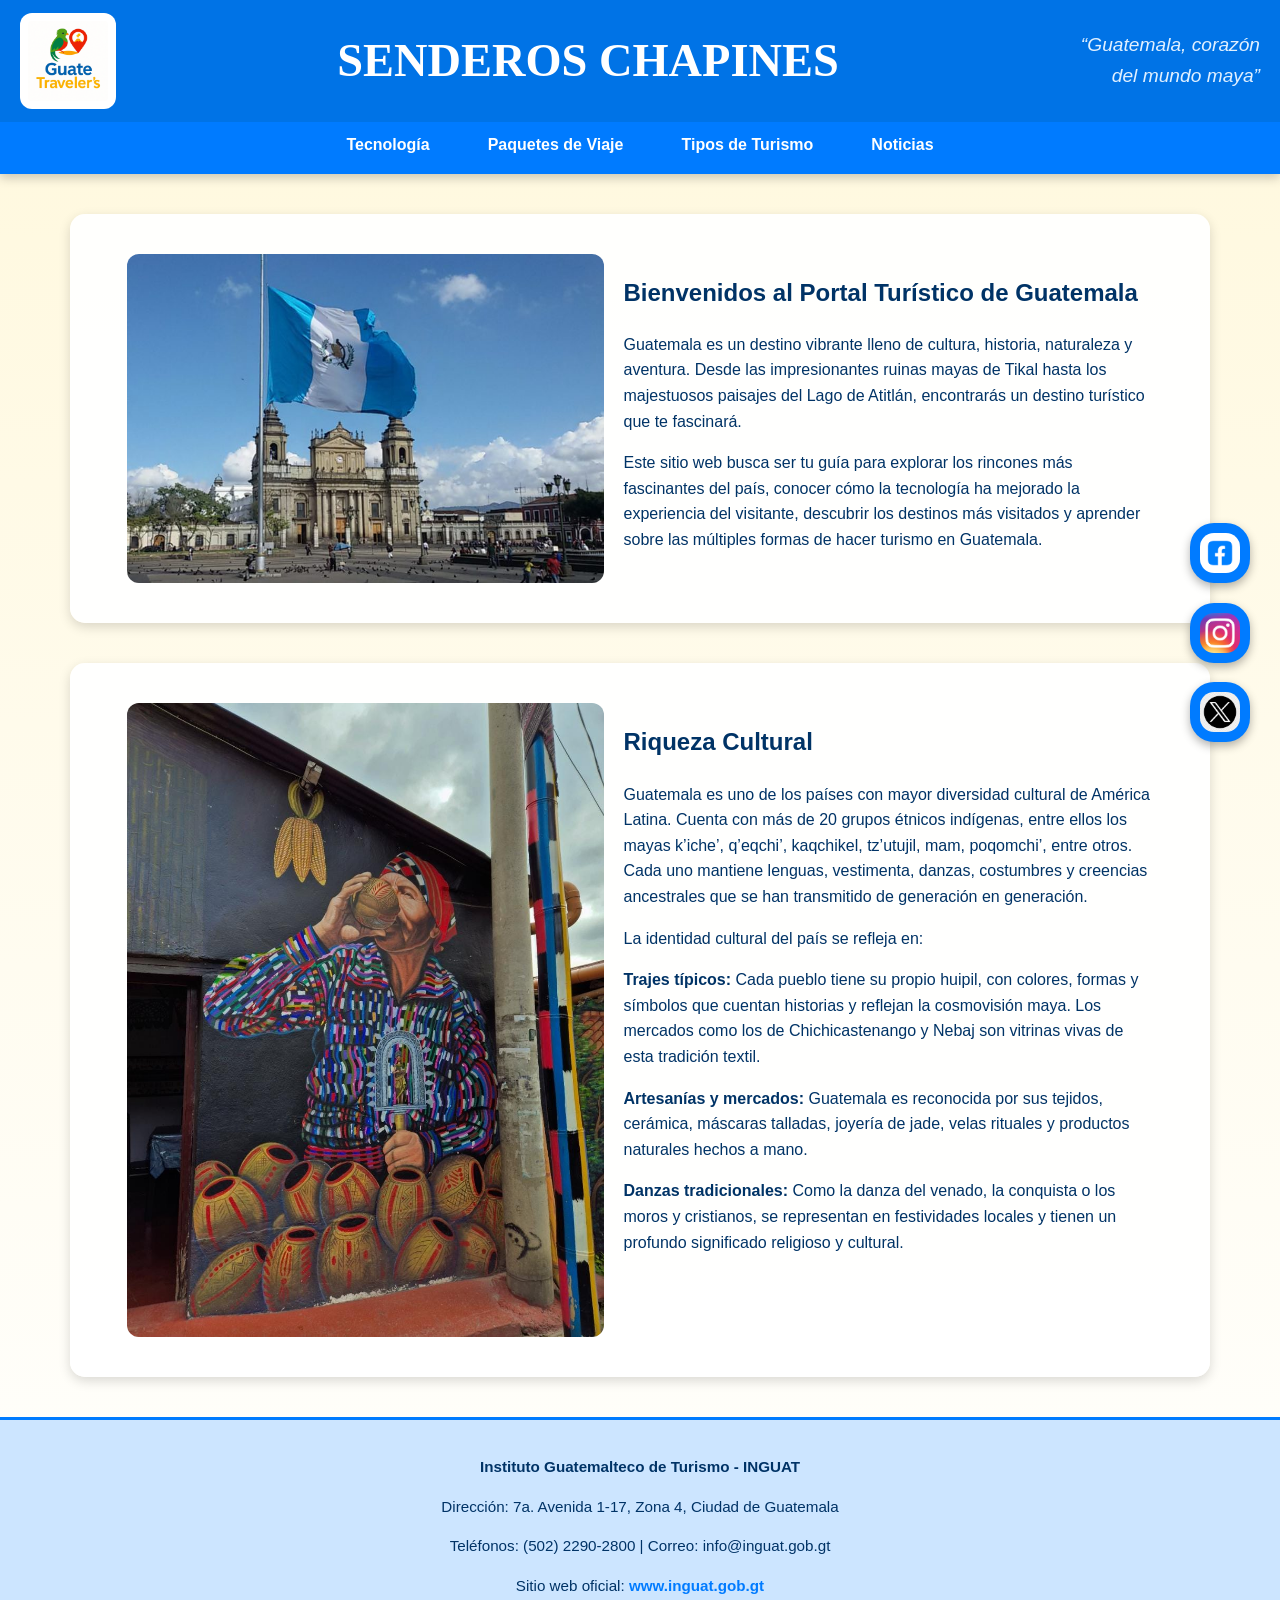
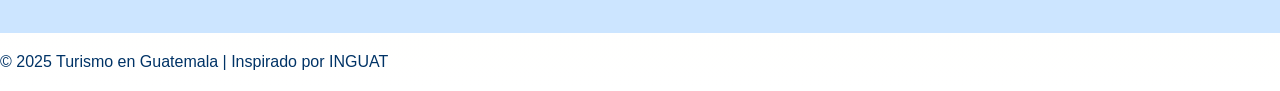
<file: index.html>
<!DOCTYPE html>
<html lang="es">
<head>
  <meta charset="UTF-8">
  <title>SENDEROS CHAPINES</title>
  <link rel="stylesheet" href="estilos.css">
  <meta name="viewport" content="width=device-width, initial-scale=1.0">
</head>

<body>

  <div class="social-float">
    <a href="https://www.facebook.com/inguatoficial" target="_blank" title="Facebook INGUAT">
      <img src="facebook.png" alt="Facebook">
    </a>
    <a href="https://www.instagram.com/inguatoficial?igsh=MTVkb3gxNWR1aDBhdQ==" target="_blank" title="Instagram INGUAT">
      <img src="instagram.png" alt="Instagram">
    </a>
    <a href="https://x.com/InguatPrensa?t=ZmftBN-IQ_9A4PfMtldeyg&s=08" target="_blank" title="Twitter INGUAT">
      <img src="twitter.png" alt="Twitter">
    </a>
  </div>

  <header>
    <div class="encabezado-superior">
      <img src="logo.jpg.png" alt="Logo Turismo Guatemala" class="logo">
      <h1>SENDEROS CHAPINES</h1>
      <div class="frase-turismo">
        <p>“Guatemala, corazón del mundo maya”</p>
      </div>
    </div>

    <nav>
      <ul>
        <li><a href="tecnologia.html">Tecnología</a></li>
        <li><a href="lugares.html">Paquetes de Viaje</a></li>
        <li><a href="tipos.html">Tipos de Turismo</a></li>
        <li><a href="noticias.html">Noticias</a></li>
      </ul>
    </nav>
  </header>

  <section>
    <div class="contenido">
      <img src="guate.jpg" alt="Paisaje de Guatemala">
      <div class="texto">
        <h2>Bienvenidos al Portal Turístico de Guatemala</h2>
        <p>Guatemala es un destino vibrante lleno de cultura, historia, naturaleza y aventura. Desde las impresionantes ruinas mayas de Tikal hasta los majestuosos paisajes del Lago de Atitlán, encontrarás un destino turístico que te fascinará.</p>
        <p>Este sitio web busca ser tu guía para explorar los rincones más fascinantes del país, conocer cómo la tecnología ha mejorado la experiencia del visitante, descubrir los destinos más visitados y aprender sobre las múltiples formas de hacer turismo en Guatemala.</p>
      </div>
    </div>
  </section>

  <section>
    <div class="contenido">
      <img src="foto 14.jpg" alt="Cultura Guatemalteca">
      <div class="texto">
        <h2>Riqueza Cultural</h2>
        <p>Guatemala es uno de los países con mayor diversidad cultural de América Latina. Cuenta con más de 20 grupos étnicos indígenas, entre ellos los mayas k’iche’, q’eqchi’, kaqchikel, tz’utujil, mam, poqomchi’, entre otros. Cada uno mantiene lenguas, vestimenta, danzas, costumbres y creencias ancestrales que se han transmitido de generación en generación.</p>
        <p>La identidad cultural del país se refleja en:</p>
        <p><strong>Trajes típicos:</strong> Cada pueblo tiene su propio huipil, con colores, formas y símbolos que cuentan historias y reflejan la cosmovisión maya. Los mercados como los de Chichicastenango y Nebaj son vitrinas vivas de esta tradición textil.</p>
        <p><strong>Artesanías y mercados:</strong> Guatemala es reconocida por sus tejidos, cerámica, máscaras talladas, joyería de jade, velas rituales y productos naturales hechos a mano.</p>
        <p><strong>Danzas tradicionales:</strong> Como la danza del venado, la conquista o los moros y cristianos, se representan en festividades locales y tienen un profundo significado religioso y cultural.</p>        
      </div>
    </div>
  </section>

  <div class="banner-contacto">
    <p><strong>Instituto Guatemalteco de Turismo - INGUAT</strong></p>
    <p>Dirección: 7a. Avenida 1-17, Zona 4, Ciudad de Guatemala</p>
    <p>Teléfonos: (502) 2290-2800 | Correo: info@inguat.gob.gt</p>
    <p>Sitio web oficial: <a href="https://www.inguat.gob.gt" target="_blank">www.inguat.gob.gt</a></p>
  </div>

<footer class="credito-final">
  <p>&copy; 2025 Turismo en Guatemala | Inspirado por INGUAT</p>
</footer>

  <!-- BOTÓN SUBIR -->
  <button id="btn-subir" title="Subir arriba">&#8679;</button>

  <script>
    const btnSubir = document.getElementById("btn-subir");

    window.onscroll = function () {
      if (document.body.scrollTop > 400 || document.documentElement.scrollTop > 400) {
        btnSubir.style.display = "block";
      } else {
        btnSubir.style.display = "none";
      }
    };

    btnSubir.addEventListener("click", function () {
      window.scrollTo({ top: 0, behavior: "smooth" });
    });
  </script>

</body>
</html>
</file>
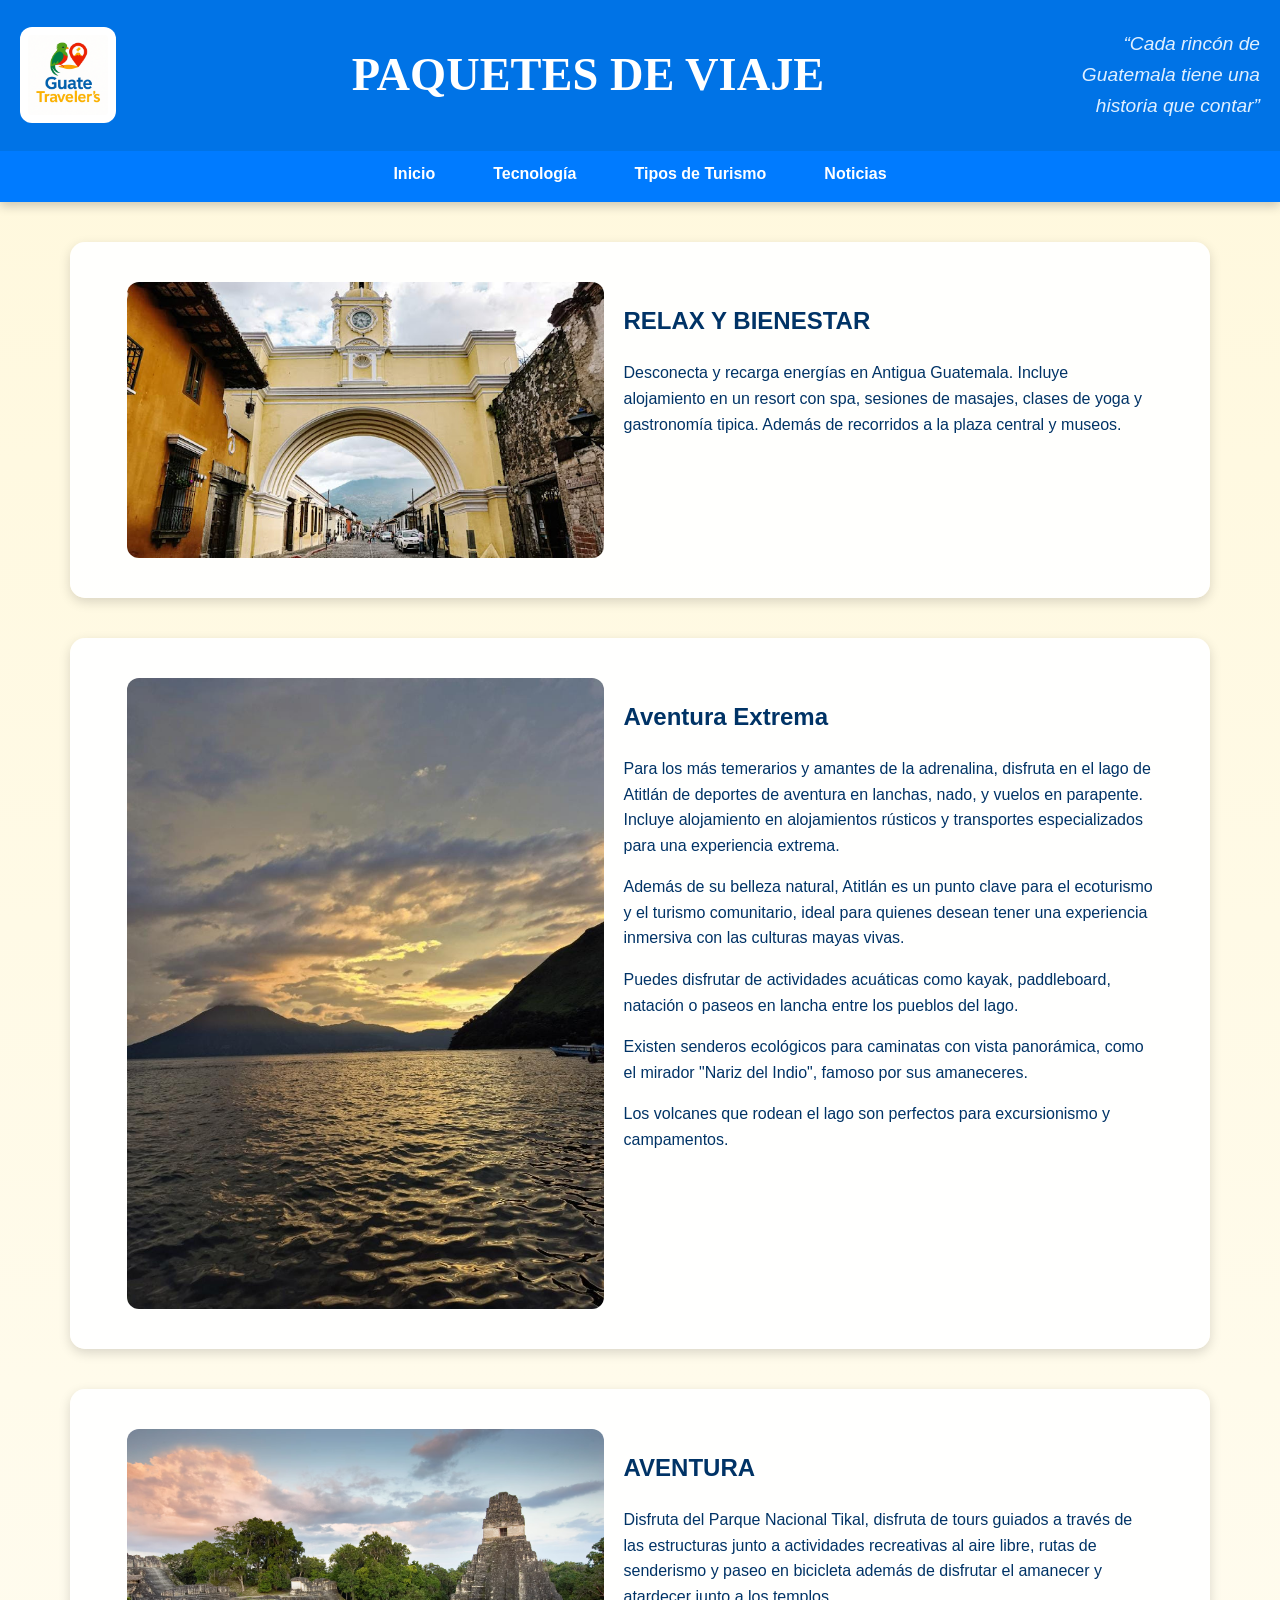
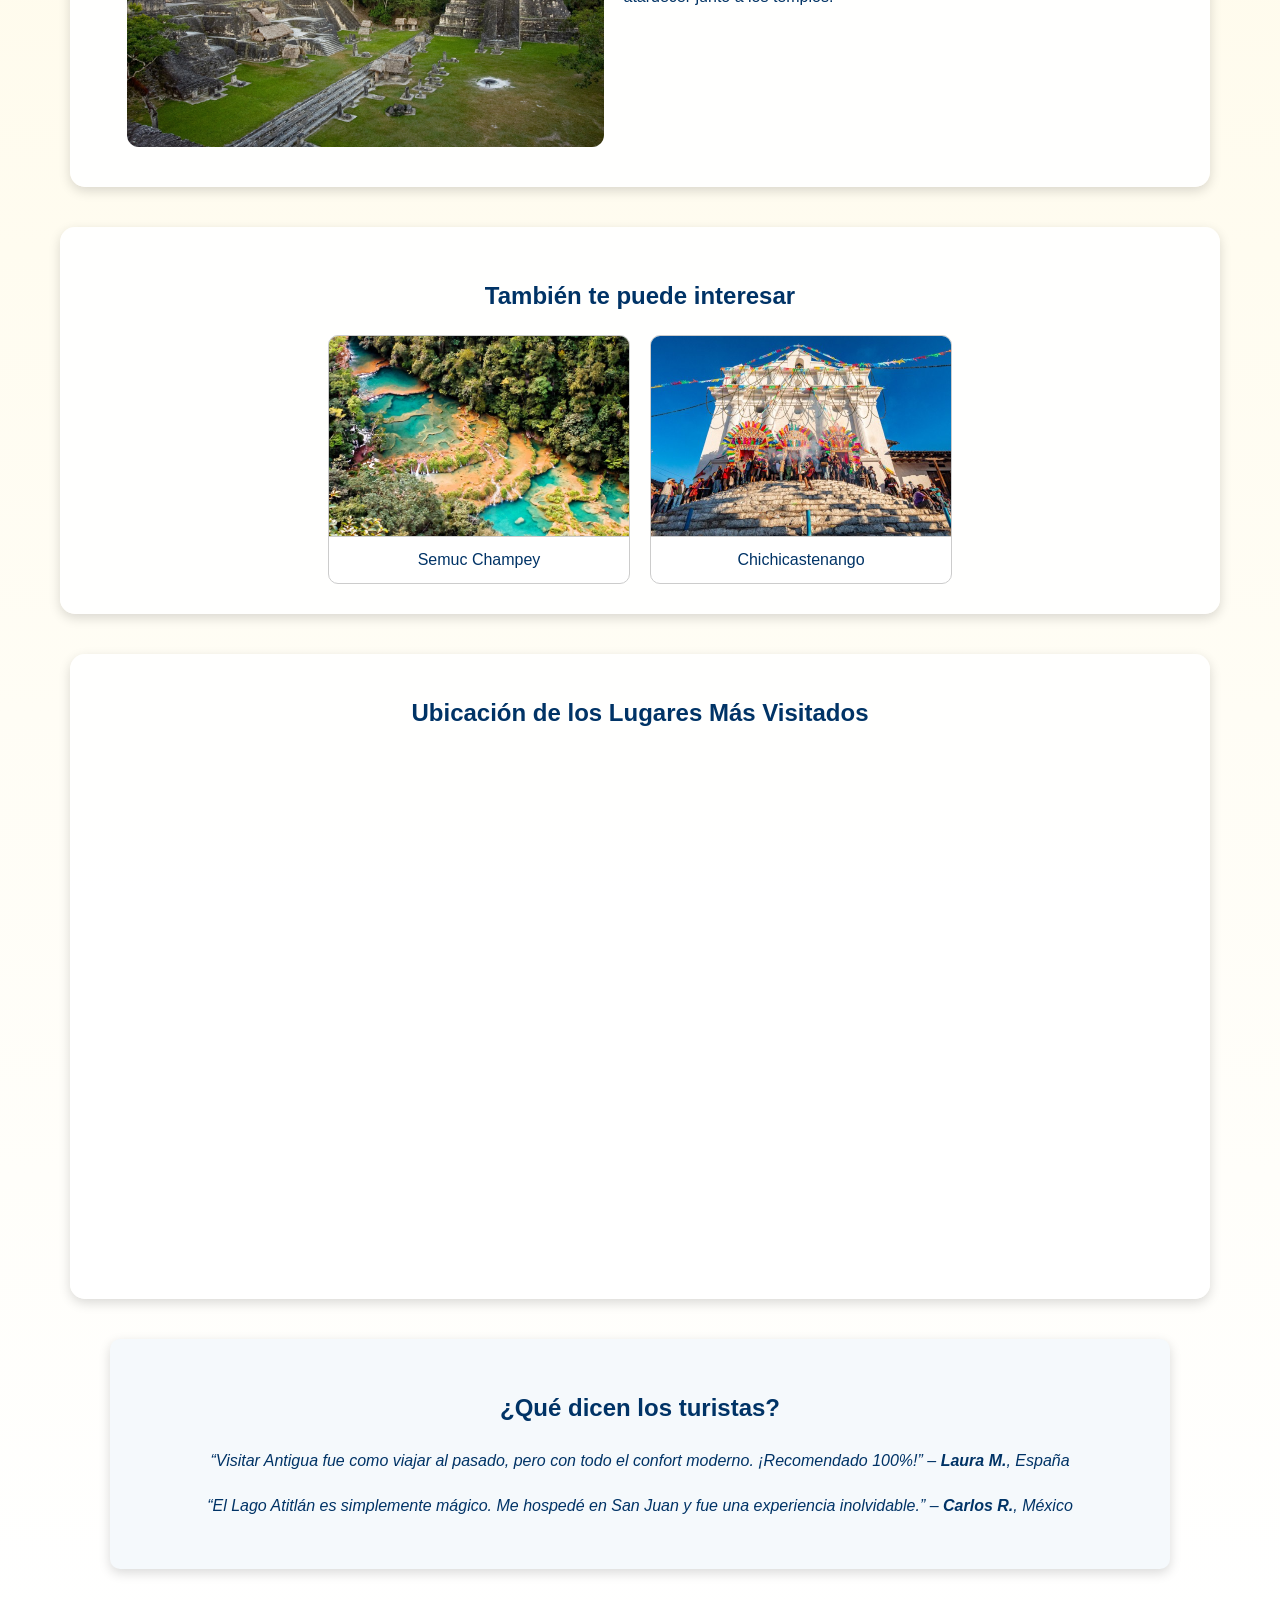
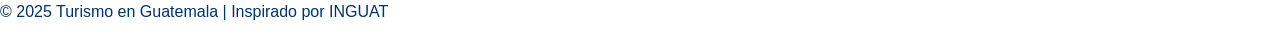
<file: lugares.html>
<!DOCTYPE html>
<html lang="es">
<head>
  <meta charset="UTF-8">
  <title>PAQUETES DE VIAJE</title>
  <link rel="stylesheet" href="estilos.css">
  <meta name="viewport" content="width=device-width, initial-scale=1.0">
</head>
<body>

<header>
  <div class="encabezado-superior">
    <img src="logo.jpg.png" alt="Logo Turismo Guatemala" class="logo">
    <h1>PAQUETES DE VIAJE</h1>
    <div class="frase-turismo">
      <p>“Cada rincón de Guatemala tiene una historia que contar”</p>
    </div>
  </div>

  <nav>
    <ul>
      <li><a href="index.html">Inicio</a></li>
      <li><a href="tecnologia.html">Tecnología</a></li>
      <li><a href="tipos.html">Tipos de Turismo</a></li>
      <li><a href="noticias.html">Noticias</a></li>
    </ul>
  </nav>
</header>

<section>
  <div class="contenido">
    <img src="foto 8.jpg" alt="Antigua Guatemala">
     <div class="texto">
      <h2>RELAX Y BIENESTAR</h2>
      <p>Desconecta y recarga energías en Antigua Guatemala. Incluye alojamiento en un resort con spa, sesiones de masajes, clases de yoga y gastronomía tipica. Además de recorridos a la plaza central y museos.</p>
    </div>
  </div>
</section>

<section>
  <div class="contenido">
    <img src="foto 3.jpg" alt="Lago de Atitlán">
    <div class="texto">
      <h2>Aventura Extrema</h2>
<p>Para los más temerarios y amantes de la adrenalina, disfruta en el lago de Atitlán de deportes de aventura en lanchas, nado, y vuelos en parapente. Incluye alojamiento en alojamientos rústicos y transportes especializados para una experiencia extrema.</p>

<p>Además de su belleza natural, Atitlán es un punto clave para el ecoturismo y el turismo comunitario, ideal para quienes desean tener una experiencia inmersiva con las culturas mayas vivas.</p>

<p>Puedes disfrutar de actividades acuáticas como kayak, paddleboard, natación o paseos en lancha entre los pueblos del lago.</p>

<p>Existen senderos ecológicos para caminatas con vista panorámica, como el mirador "Nariz del Indio", famoso por sus amaneceres.</p>

<p>Los volcanes que rodean el lago son perfectos para excursionismo y campamentos.</p>
    </div>
  </div>
</section>

<section>
  <div class="contenido">
    <img src="foto 13.jpg" alt="Ruinas de Tikal">
    <div class="texto">
      <h2>AVENTURA</h2>
      <p>Disfruta del Parque Nacional Tikal, disfruta de tours guiados a través de las estructuras junto a actividades recreativas al aire libre, rutas de senderismo y paseo en bicicleta además de disfrutar el amanecer y atardecer junto a los templos.</p>
    </div>
  </div>
</section>

<section class="otros-destinos">
  <h2>También te puede interesar</h2>
  <div class="tarjetas-interes">
    <div class="tarjeta">
      <img src="semuc champey.png" alt="Semuc Champey">
      <p>Semuc Champey</p>
    </div>
    <div class="tarjeta">
      <img src="iglesia.png" alt="Chichicastenango">
      <p>Chichicastenango</p>
    </div>
  </div>
</section>

<section>
  <h2 style="text-align:center;">Ubicación de los Lugares Más Visitados</h2>
  <div style="text-align:center; margin-bottom: 40px;">
    <iframe src="https://www.google.com/maps/d/u/0/embed?mid=10vLr3m_M1CY86P5dCxdg0iq3eDVu9ZQ&ehbc=2E312F" width="90%" height="480" style="border:0; border-radius: 12px;"></iframe>
  </div>
</section>

<section class="testimonios">
  <h2>¿Qué dicen los turistas?</h2>
  <div class="testimonio">
    <p>“Visitar Antigua fue como viajar al pasado, pero con todo el confort moderno. ¡Recomendado 100%!” – <strong>Laura M.</strong>, España</p>
  </div>
  <div class="testimonio">
    <p>“El Lago Atitlán es simplemente mágico. Me hospedé en San Juan y fue una experiencia inolvidable.” – <strong>Carlos R.</strong>, México</p>
  </div>
</section>


<footer class="credito-final">
  <p>&copy; 2025 Turismo en Guatemala | Inspirado por INGUAT</p>
</footer>
<button id="btn-subir" title="Subir arriba">&#8679;</button>
<script>
  const btnSubir = document.getElementById("btn-subir");

  // Mostrar botón al hacer scroll
  window.onscroll = function () {
    if (document.body.scrollTop > 400 || document.documentElement.scrollTop > 400) {
      btnSubir.style.display = "block";
    } else {
      btnSubir.style.display = "none";
    }
  };

  // Scroll suave hacia arriba
  btnSubir.addEventListener("click", function () {
    window.scrollTo({ top: 0, behavior: "smooth" });
  });
</script>


</body>
</html>
</file>
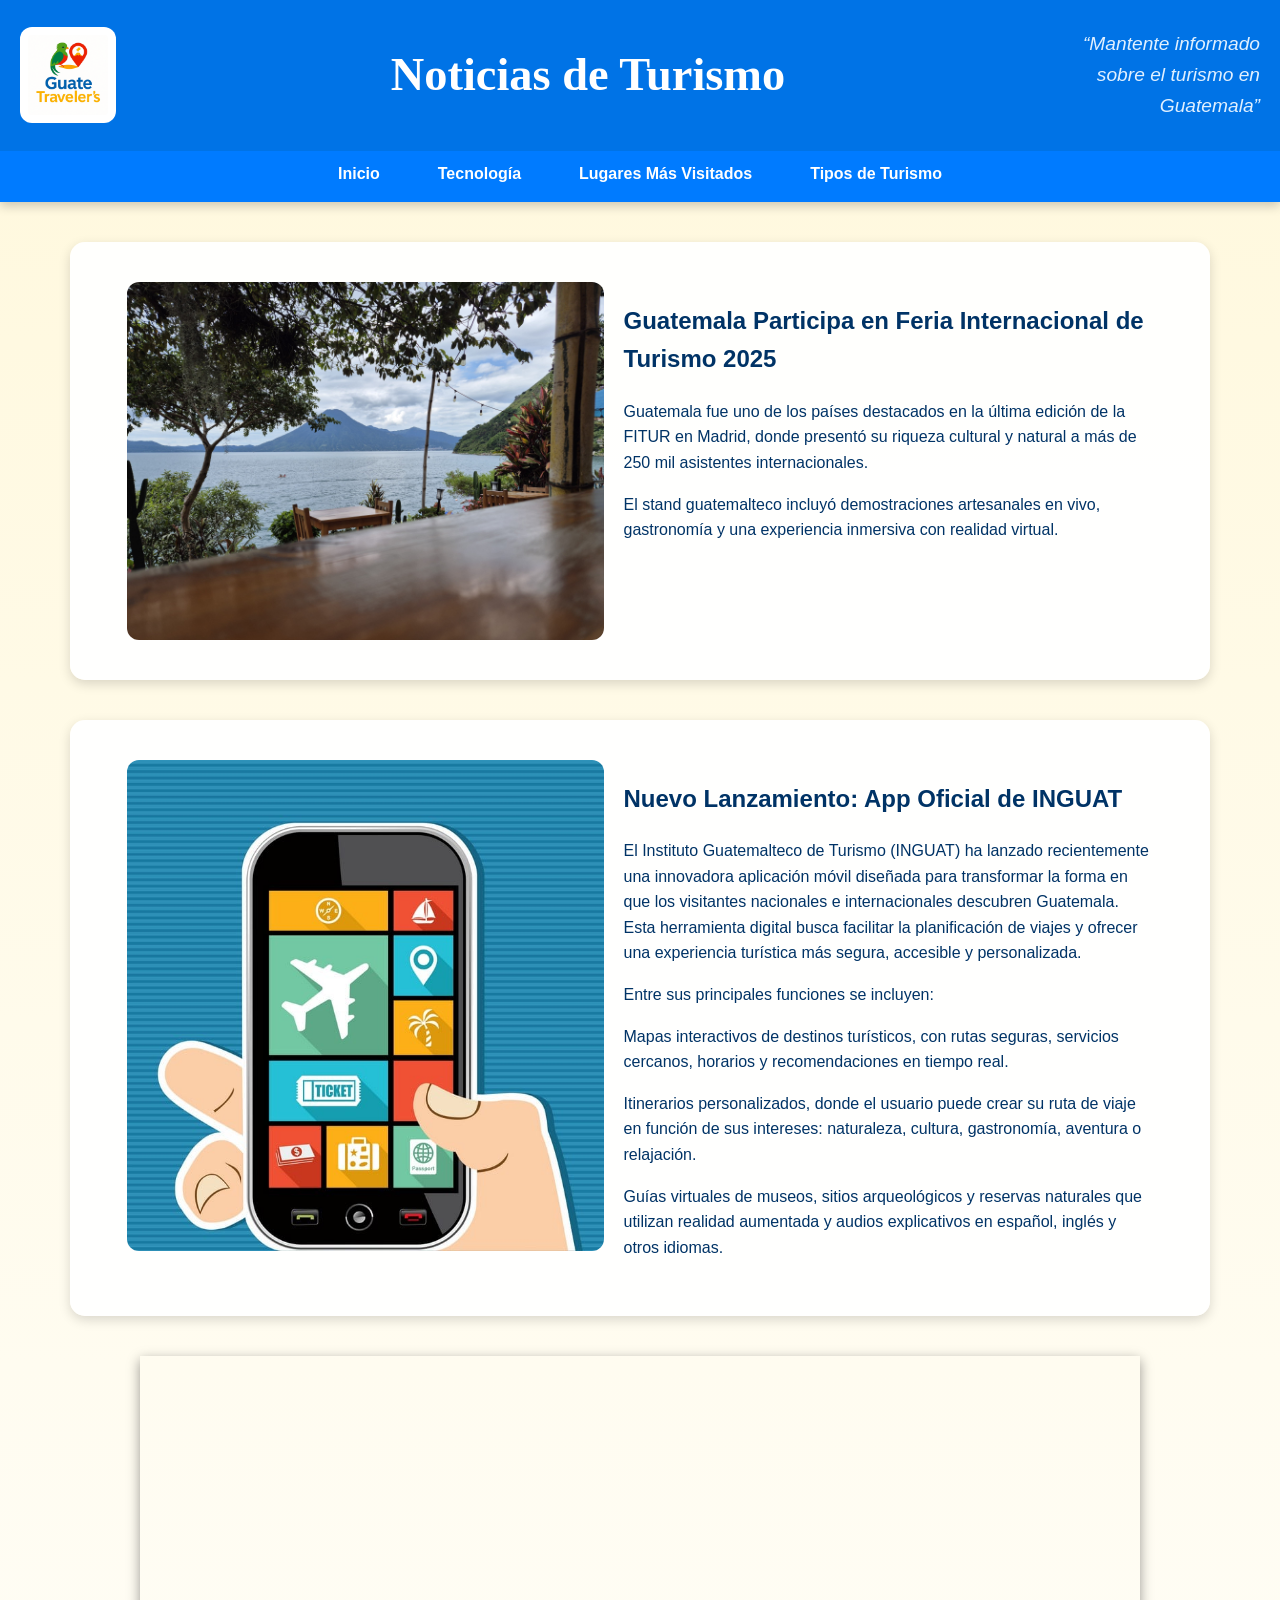
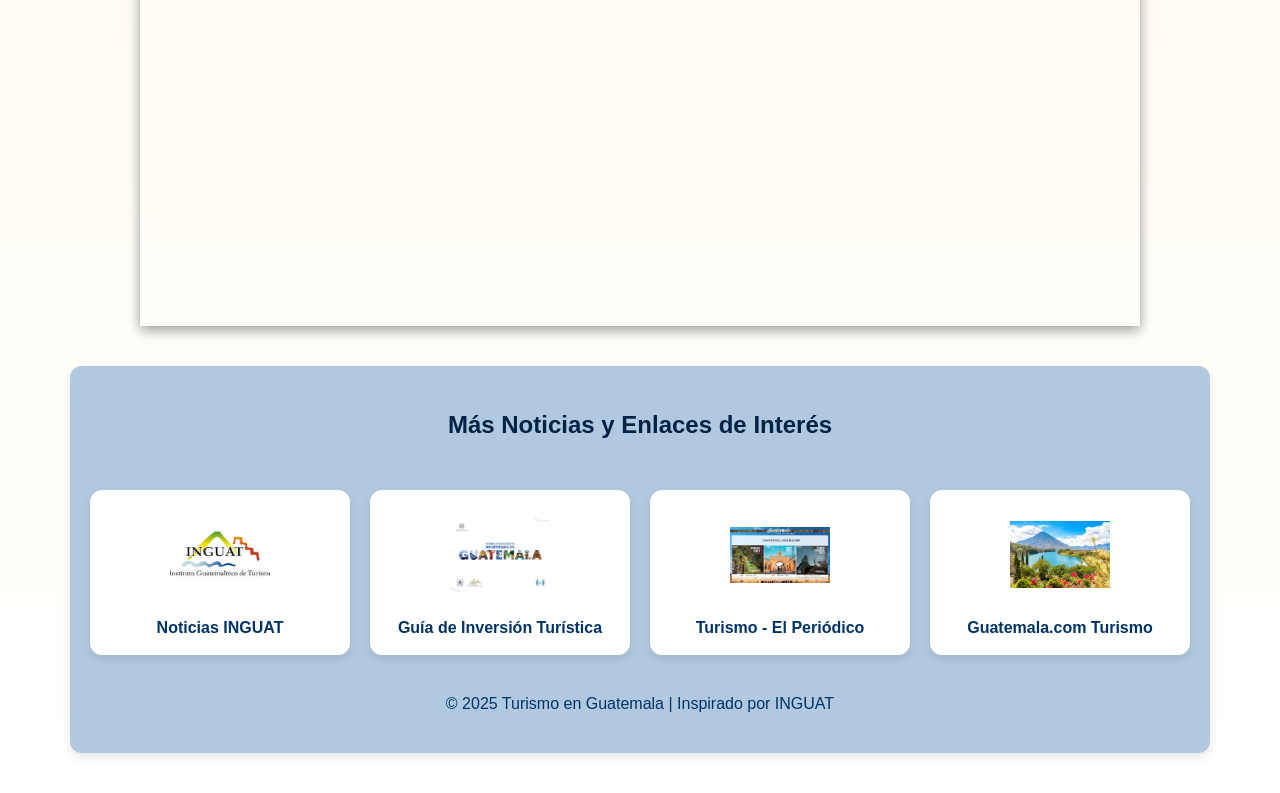
<file: noticias.html>
<!DOCTYPE html>
<html lang="es">
<head>
  <meta charset="UTF-8">
  <title>Noticias de Turismo</title>
  <link rel="stylesheet" href="estilos.css">
  <meta name="viewport" content="width=device-width, initial-scale=1.0">
</head>
<body>

<header>
  <div class="encabezado-superior">
    <img src="logo.jpg.png" alt="Logo Turismo Guatemala" class="logo">
    <h1>Noticias de Turismo</h1>
    <div class="frase-turismo">
      <p>“Mantente informado sobre el turismo en Guatemala”</p>
    </div>
  </div>

  <nav>
    <ul>
      <li><a href="index.html">Inicio</a></li>
      <li><a href="tecnologia.html">Tecnología</a></li>
      <li><a href="lugares.html">Lugares Más Visitados</a></li>
      <li><a href="tipos.html">Tipos de Turismo</a></li>
    </ul>
  </nav>
</header>

<section>
  <div class="contenido">
    <img src="foto 15.jpg" alt="Feria de turismo en Guatemala">
    <div class="texto">
      <h2>Guatemala Participa en Feria Internacional de Turismo 2025</h2>
      <p>Guatemala fue uno de los países destacados en la última edición de la FITUR en Madrid, donde presentó su riqueza cultural y natural a más de 250 mil asistentes internacionales.</p>
      <p>El stand guatemalteco incluyó demostraciones artesanales en vivo, gastronomía y una experiencia inmersiva con realidad virtual.</p>
    </div>
  </div>
</section>

<section>
  <div class="contenido">
    <img src="app.jpg" alt="Nueva App INGUAT">
    <div class="texto">
      <h2>Nuevo Lanzamiento: App Oficial de INGUAT</h2>
      <p>El Instituto Guatemalteco de Turismo (INGUAT) ha lanzado recientemente una innovadora aplicación móvil diseñada para transformar la forma en que los visitantes nacionales e internacionales descubren Guatemala. Esta herramienta digital busca facilitar la planificación de viajes y ofrecer una experiencia turística más segura, accesible y personalizada.</p>

<p>Entre sus principales funciones se incluyen:</p>

<p> Mapas interactivos de destinos turísticos, con rutas seguras, servicios cercanos, horarios y recomendaciones en tiempo real.</p>

<p> Itinerarios personalizados, donde el usuario puede crear su ruta de viaje en función de sus intereses: naturaleza, cultura, gastronomía, aventura o relajación.</p>

<p> Guías virtuales de museos, sitios arqueológicos y reservas naturales que utilizan realidad aumentada y audios explicativos en español, inglés y otros idiomas.</p>

    </div>
  </div>
</section>

<div class="video-fijo">
  <iframe src="https://www.youtube.com/embed/KIuXuPI0Ux0" allowfullscreen></iframe>
</div>
<div class="noticias-extra">
  <h2>Más Noticias y Enlaces de Interés</h2>
  <div class="grid-noticias">
    <a href="https://inguat.gob.gt/es/prensa/noticias-recientes.html" target="_blank" class="noticia-card">
      <img src="logo inguat.png" alt="Noticias INGUAT">
      <p>Noticias INGUAT</p>
    </a>

    <a href="https://inguat.gob.gt/es/documentos/guia-de-inversion-turistica.html" target="_blank" class="noticia-card">
      <img src="turismoo.png" alt="Guía de Inversión Turística">
      <p>Guía de Inversión Turística</p>
    </a>

    <a href="https://www.elperiodico.com/es/lugares/guatemala-30760" target="_blank" class="noticia-card">
      <img src="prensa.png" alt="El Periódico">
      <p>Turismo - El Periódico</p>
    </a>

    <a href="https://guatemala.com/turismo/" target="_blank" class="noticia-card">
      <img src="guateeee.png" alt="Guatemala.com">
      <p>Guatemala.com Turismo</p>
    </a>
  </div>
</section>


<footer class="credito-final">
  <p>&copy; 2025 Turismo en Guatemala | Inspirado por INGUAT</p>
</footer>
<button id="btn-subir" title="Subir arriba">&#8679;</button>
<script>
  const btnSubir = document.getElementById("btn-subir");
  // Mostrar botón al hacer scroll
  window.onscroll = function () {
    if (document.body.scrollTop > 400 || document.documentElement.scrollTop > 400) {
      btnSubir.style.display = "block";
    } else {
      btnSubir.style.display = "none";
    }
  };

  // Scroll suave hacia arriba
  btnSubir.addEventListener("click", function () {
    window.scrollTo({ top: 0, behavior: "smooth" });
  });
</script>
</body>
</html>
</file>
<file: estilos.css>
/* Tipografía general */
body {
  font-family: 'Helvetica', sans-serif;
  line-height: 1.6;
  margin: 0;
  padding: 0;
  background: linear-gradient(to bottom, #fff8dc, #ffffff);
  color: #003366;
}

/* Encabezado */
header {
  background-color: #007BFF;
  color: white;
  box-shadow: 0 4px 10px rgba(0,0,0,0.2);
  padding-bottom: 1em;
}

/* Encabezado superior */
.encabezado-superior {
  display: flex;
  align-items: center;
  justify-content: space-between;
  flex-wrap: wrap;
  padding: 10px 20px;
  background-color: #0073e6;
  text-align: center;
}

.encabezado-superior h1 {
  font-family: 'Playfair Display', serif;
  font-size: 2.9em;
  margin: 0.3em 0;
  flex: 1;
  text-align: center;
  color: white;
}

/* Frase turística */
.frase-turismo {
  font-style: italic;
  font-size: 1.2em;
  color: #e0f0ff;
  max-width: 200px;
  text-align: right;
}

/* Menú de navegación */
nav ul {
  display: flex;
  justify-content: center;
  list-style: none;
  padding: 0;
  margin: 10px 0 0 0;
  flex-wrap: wrap;
}

nav ul li {
  margin: 0 15px;
}

nav ul li a {
  color: white;
  text-decoration: none;
  font-weight: bold;
  padding: 8px 14px;
  border-radius: 6px;
  transition: background-color 0.3s;
}

nav ul li a:hover,
nav ul li a:focus,
nav ul li a:active {
  background-color: black;
  color: white;
}

/* Logo */
.logo {
  height: auto;
  max-height: 80px;
  width: auto;
  max-width: 100%;
  background-color: white;
  padding: 8px;
  border-radius: 12px;
}

/* Secciones principales */
section {
  max-width: 1100px;
  margin: 40px auto;
  padding: 20px;
  background-color: rgba(255,255,255,0.95);
  border-radius: 15px;
  box-shadow: 0 4px 12px rgba(0,0,0,0.15);
}

/* Contenido imagen + texto */
.contenido {
  display: flex;
  flex-wrap: wrap;
  align-items: flex-start;
  justify-content: center;
  gap: 20px;
  padding: 20px;
  margin: 0 auto;
  max-width: 1200px;
}

.contenido img {
  width: 45%;
  min-width: 280px;
  max-width: 500px;
  height: auto;
  border-radius: 12px;
  object-fit: cover;
}

.texto {
  width: 50%;
  min-width: 280px;
  max-width: 600px;
}

/* Botón flotante redes sociales */
.social-float {
  position: fixed;
  bottom: 150px;
  right: 30px;
  display: flex;
  flex-direction: column;
  gap: 12px;
  z-index: 1000;
}

.social-float a img {
  width: 40px;
  height: 40px;
  border-radius: 40%;
  background-color: #007BFF;
  padding: 10px;
  transition: transform 0.3s ease;
  box-shadow: 0 4px 10px rgba(0,0,0,0.3);
}

.social-float a img:hover {
  transform: scale(1.15);
}

/* Banner inferior de contacto */
.banner-contacto {
  background-color: #cce5ff;
  color: #003366;
  text-align: center;
  padding: 20px;
  font-size: 0.95em;
  margin-top: 40px;
  border-top: 3px solid #007BFF;
}

.banner-contacto a {
  color: #007BFF;
  text-decoration: none;
  font-weight: bold;
}

.banner-contacto a:hover {
  text-decoration: underline;
}

/* Sección de noticias */
.noticias-extra {
  max-width: 1100px;
  margin: 40px auto;
  padding: 20px;
  background-color: #b0c9e0;
  border-radius: 12px;
  box-shadow: 0 4px 10px rgba(0,0,0,0.1);
  text-align: center;
}

.noticias-extra h2 {
  color: #002244;
  margin-bottom: 25px;
}

.grid-noticias {
  display: grid;
  grid-template-columns: repeat(auto-fit, minmax(220px, 1fr));
  gap: 20px;
  padding: 20px 0;
}

.noticia-card {
  display: flex;
  flex-direction: column;
  align-items: center;
  text-decoration: none;
  background-color: #fff;
  border-radius: 12px;
  padding: 15px;
  box-shadow: 0 4px 8px rgba(0,0,0,0.1);
  transition: transform 0.2s;
}

.noticia-card:hover {
  transform: scale(1.03);
}

.noticia-card img {
  width: 100px;
  height: 100px;
  object-fit: contain;
  margin-bottom: 10px;
}

.noticia-card p {
  color: #003366;
  font-weight: bold;
  margin: 0;
}

/* Sección testimonios */
.testimonios {
  background-color: #f5f9fc;
  padding: 30px;
  margin: 30px auto;
  border-radius: 10px;
  max-width: 1000px;
  text-align: center;
}

.testimonio {
  margin-bottom: 20px;
  font-style: italic;
  color: #003366;
}

/* Video */
.video-fijo {
  aspect-ratio: 16 / 9;
  width: 95%;
  max-width: 1000px;
  margin: 30px auto;
  box-shadow: 0 4px 12px rgba(0,0,0,0.4);
}

.video-fijo iframe {
  width: 100%;
  height: 100%;
  border-radius: 10px;
  border: none;
}

/* Tarjetas de destinos */
.otros-destinos {
  text-align: center;
  padding: 30px;
}

.grid-destinos {
  display: grid;
  grid-template-columns: repeat(auto-fit, minmax(180px, 1fr));
  gap: 20px;
  justify-content: center;
}

.destino-card {
  background-color: white;
  border-radius: 10px;
  overflow: hidden;
  box-shadow: 0 4px 8px rgba(0,0,0,0.1);
}

.destino-card img {
  width: 100%;
  height: 150px;
  object-fit: cover;
}

.destino-card p {
  margin: 0;
  padding: 10px;
  font-weight: bold;
  color: #002244;
}

/* Botón subir */
#btn-subir {
  position: fixed;
  bottom: 20px;
  right: 20px;
  background-color: #28a745;
  color: white;
  border: none;
  border-radius: 50%;
  font-size: 24px;
  padding: 10px;
  cursor: pointer;
  display: none;
  z-index: 1000;
  box-shadow: 0 4px 6px rgba(0,0,0,0.1);
}

#btn-subir:hover {
  background-color: #0056b3;
  transform: translateY(-3px) scale(1.1);
}

/* Estadísticas */
.estadisticas-turismo {
  background-color: #f0f8ff;
  padding: 30px;
  border-radius: 12px;
  max-width: 750px;
  margin: 40px auto;
  text-align: center;
  box-shadow: 0 4px 12px rgba(0,0,0,0.1);
}

.grafico-pequeno {
  max-width: 600px;
  margin: 20px auto;
  display: block;
}

/* Tarjetas de interés */
.tarjetas-interes {
  display: flex;
  flex-wrap: wrap;
  gap: 20px;
  justify-content: center;
}

.tarjeta {
  flex: 1 1 300px;
  max-width: 300px;
  display: flex;
  flex-direction: column;
  background-color: #fff;
  border: 1px solid #ccc;
  border-radius: 10px;
  overflow: hidden;
  height: 100%;
}

.tarjeta img {
  width: 100%;
  height: 200px;
  object-fit: cover;
  border-bottom: 1px solid #ccc;
}

.tarjeta h3,
.tarjeta p {
  padding: 10px;
  margin: 0;
  text-align: center;
}

/* Redes sociales en móviles */
.redes-sociales {
  position: fixed;
  bottom: 10px;
  right: 10px;
  display: flex;
  flex-direction: column;
  gap: 8px;
  z-index: 1000;
}

/* =======================================================
   RESPONSIVIDAD PARA DISPOSITIVOS MÓVILES (SMARTPHONES)
   ======================================================= */

@media (max-width: 768px) {
  /* 1. Arreglar el encabezado para que se apile limpiamente */
  .encabezado-superior {
    flex-direction: column;
    justify-content: center;
    text-align: center;
    gap: 10px;
  }

  .logo {
    max-width: 150px; /* Achicamos el logo un poco */
    margin: 0 auto;
  }

  .frase-turismo {
    text-align: center;
    max-width: 100%;
    margin-top: 5px;
  }

  /* 2. Centrar el menú de navegación */
  nav ul {
    flex-direction: column;
    align-items: center; /* Centra los botones */
    padding: 0;
    gap: 10px;
  }

  nav ul li {
    margin: 5px 0;
    width: 90%; /* Hace que los botones sean más anchos y fáciles de tocar */
    text-align: center;
  }
  
  nav ul li a {
    display: block; /* Obliga al enlace a usar todo el espacio del botón */
  }

  /* 3. Ajustar el contenido y las imágenes */
  .contenido {
    flex-direction: column;
    align-items: center;
  }

  .contenido img,
  .texto {
    width: 100%;
    max-width: 100%;
  }

  .texto {
    text-align: justify;
  }

  .video-fijo iframe {
    height: 250px;
  }

  /* 4. LA SOLUCIÓN A LAS REDES SOCIALES: Ajuste de los botones flotantes */
  .social-float {
    bottom: 20px; /* Los bajamos para que no tapen la lectura */
    right: 15px;  /* Los pegamos más al borde */
    transform: scale(0.65); /* Los hacemos mucho más pequeños (65% de su tamaño) */
    transform-origin: bottom right; /* Evita que se muevan de lugar al encogerse */
  }
}

/* Ajustes extra para teléfonos muy pequeños */
@media (max-width: 600px) {
  .encabezado-superior h1 {
    font-size: 1.8rem; /* Ajustamos el tamaño del título principal */
  }

  .frase-turismo {
    font-size: 1rem;
  }

  .redes-sociales {
    transform: scale(0.6);
    right: 5px;
    bottom: 5px;
  }
}
</file>
